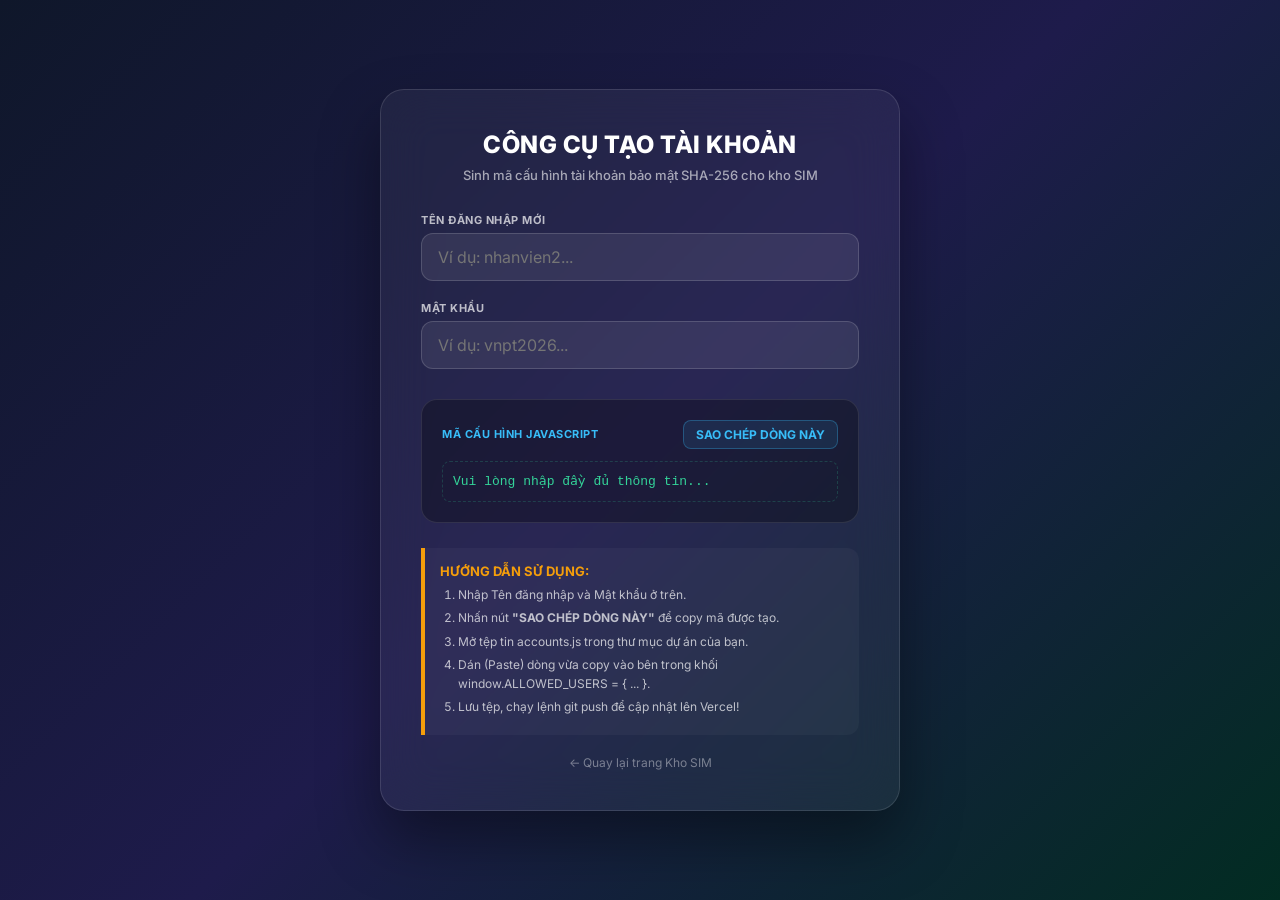
<file: taotailoan.html>
<!DOCTYPE html>
<html lang="vi">

<head>
    <meta charset="UTF-8">
    <meta name="viewport" content="width=device-width, initial-scale=1.0">
    <title>Công cụ Tạo Tài khoản - Kho SIM VNPT</title>
    <link href="https://fonts.googleapis.com/css2?family=Inter:wght@400;500;600;700;800&display=swap" rel="stylesheet">
    <style>
        :root {
            --primary: #005baa;
            --success: #10b981;
            --bg: #0f172a;
        }

        * {
            box-sizing: border-box;
            margin: 0;
            padding: 0;
            font-family: 'Inter', system-ui, sans-serif;
        }

        body {
            background: linear-gradient(135deg, #0f172a 0%, #1e1b4b 50%, #022c22 100%);
            min-height: 100vh;
            display: flex;
            justify-content: center;
            align-items: center;
            color: white;
            padding: 20px;
        }

        .container {
            background: rgba(255, 255, 255, 0.05);
            backdrop-filter: blur(24px);
            -webkit-backdrop-filter: blur(24px);
            border: 1px solid rgba(255, 255, 255, 0.12);
            border-radius: 24px;
            padding: 40px;
            width: 100%;
            max-width: 520px;
            box-shadow: 0 30px 60px rgba(0, 0, 0, 0.4);
            animation: fadeIn 0.6s cubic-bezier(0.16, 1, 0.3, 1) forwards;
        }

        @keyframes fadeIn {
            from {
                transform: translateY(20px);
                opacity: 0;
            }

            to {
                transform: translateY(0);
                opacity: 1;
            }
        }

        h1 {
            font-size: 24px;
            font-weight: 800;
            text-align: center;
            margin-bottom: 8px;
            letter-spacing: 0.5px;
            color: #ffffff;
        }

        .subtitle {
            font-size: 13px;
            color: rgba(255, 255, 255, 0.6);
            text-align: center;
            margin-bottom: 30px;
            font-weight: 500;
        }

        .input-group {
            margin-bottom: 20px;
        }

        label {
            display: block;
            font-size: 11px;
            font-weight: 700;
            color: rgba(255, 255, 255, 0.7);
            text-transform: uppercase;
            margin-bottom: 6px;
            letter-spacing: 0.5px;
        }

        input {
            width: 100%;
            height: 48px;
            background: rgba(255, 255, 255, 0.08);
            border: 1.5px solid rgba(255, 255, 255, 0.15);
            border-radius: 12px;
            padding: 0 16px;
            font-size: 16px;
            color: white;
            outline: none;
            transition: all 0.3s;
        }

        input:focus {
            background: rgba(255, 255, 255, 0.15);
            border-color: #38bdf8;
            box-shadow: 0 0 15px rgba(56, 189, 248, 0.3);
        }

        .output-box {
            margin-top: 30px;
            background: rgba(0, 0, 0, 0.3);
            border: 1px solid rgba(255, 255, 255, 0.1);
            border-radius: 16px;
            padding: 20px;
            position: relative;
        }

        .output-header {
            display: flex;
            justify-content: space-between;
            align-items: center;
            margin-bottom: 12px;
        }

        .output-title {
            font-size: 11px;
            font-weight: 700;
            color: #38bdf8;
            text-transform: uppercase;
            letter-spacing: 0.5px;
        }

        .btn-copy {
            background: rgba(56, 189, 248, 0.1);
            border: 1px solid rgba(56, 189, 248, 0.3);
            color: #38bdf8;
            padding: 6px 12px;
            border-radius: 8px;
            font-size: 12px;
            font-weight: 700;
            cursor: pointer;
            transition: all 0.2s;
        }

        .btn-copy:hover {
            background: #38bdf8;
            color: #0f172a;
        }

        .btn-copy:active {
            transform: scale(0.95);
        }

        pre {
            background: none;
            color: #34d399;
            font-family: 'Courier New', Courier, monospace;
            font-size: 13px;
            white-space: pre-wrap;
            word-break: break-all;
            padding: 10px;
            border-radius: 8px;
            border: 1px dashed rgba(52, 211, 153, 0.2);
            line-height: 1.5;
        }

        .instructions {
            margin-top: 25px;
            background: rgba(255, 255, 255, 0.03);
            border-left: 4px solid #f59e0b;
            padding: 15px;
            border-radius: 0 12px 12px 0;
        }

        .instructions h3 {
            font-size: 13px;
            font-weight: 700;
            color: #f59e0b;
            margin-bottom: 6px;
            text-transform: uppercase;
        }

        .instructions ol {
            padding-left: 18px;
            font-size: 12px;
            color: rgba(255, 255, 255, 0.7);
            line-height: 1.6;
        }

        .instructions li {
            margin-bottom: 4px;
        }

        .footer-link {
            display: block;
            text-align: center;
            margin-top: 20px;
            color: rgba(255, 255, 255, 0.4);
            font-size: 12px;
            text-decoration: none;
            transition: color 0.2s;
        }

        .footer-link:hover {
            color: #38bdf8;
        }
    </style>
</head>

<body>

    <div class="container">
        <h1>CÔNG CỤ TẠO TÀI KHOẢN</h1>
        <div class="subtitle">Sinh mã cấu hình tài khoản bảo mật SHA-256 cho kho SIM</div>

        <div class="input-group">
            <label for="regUser">Tên đăng nhập mới</label>
            <input type="text" id="regUser" placeholder="Ví dụ: nhanvien2..." oninput="updateHashOutput()">
        </div>

        <div class="input-group">
            <label for="regPass">Mật khẩu</label>
            <input type="text" id="regPass" placeholder="Ví dụ: vnpt2026..." oninput="updateHashOutput()">
        </div>

        <div class="output-box">
            <div class="output-header">
                <div class="output-title">Mã cấu hình Javascript</div>
                <button class="btn-copy" id="btnCopy" onclick="copyOutputLine()">SAO CHÉP DÒNG NÀY</button>
            </div>
            <pre id="outputLine">Vui lòng nhập đầy đủ thông tin...</pre>
        </div>

        <div class="instructions">
            <h3>Hướng dẫn sử dụng:</h3>
            <ol>
                <li>Nhập Tên đăng nhập và Mật khẩu ở trên.</li>
                <li>Nhấn nút <strong>"SAO CHÉP DÒNG NÀY"</strong> để copy mã được tạo.</li>
                <li>Mở tệp tin <code>accounts.js</code> trong thư mục dự án của bạn.</li>
                <li>Dán (Paste) dòng vừa copy vào bên trong khối <code>window.ALLOWED_USERS = { ... }</code>.</li>
                <li>Lưu tệp, chạy lệnh <code>git push</code> để cập nhật lên Vercel!</li>
            </ol>
        </div>

        <a href="index.html" class="footer-link">← Quay lại trang Kho SIM</a>
    </div>

    <script>
        // Hàm băm SHA-256 bằng Web Crypto API
        async function sha256(message) {
            const msgBuffer = new TextEncoder().encode(message);
            const hashBuffer = await crypto.subtle.digest('SHA-256', msgBuffer);
            const hashArray = Array.from(new Uint8Array(hashBuffer));
            return hashArray.map(b => b.toString(16).padStart(2, '0')).join('');
        }

        // Tự động cập nhật dòng cấu hình khi gõ
        async function updateHashOutput() {
            const username = document.getElementById('regUser').value.trim();
            const password = document.getElementById('regPass').value;
            const outputPre = document.getElementById('outputLine');

            if (!username || !password) {
                outputPre.textContent = "Vui lòng nhập đầy đủ thông tin...";
                outputPre.style.color = "rgba(255, 255, 255, 0.4)";
                return;
            }

            const hashedPass = await sha256(password);
            const cleanUser = username.toLowerCase().replace(/[^a-z0-9_]/g, ''); // standard clean username

            const generatedLine = `    "${cleanUser}": "${hashedPass}", // mật khẩu: ${password}`;
            outputPre.textContent = generatedLine;
            outputPre.style.color = "#34d399";
        }

        // Copy nội dung sinh ra vào clipboard
        function copyOutputLine() {
            const outputPre = document.getElementById('outputLine');
            const text = outputPre.textContent;

            if (text.startsWith("Vui lòng") || text === "") return;

            navigator.clipboard.writeText(text).then(() => {
                const btn = document.getElementById('btnCopy');
                const originalText = btn.textContent;
                btn.textContent = "ĐÃ SAO CHÉP ✓";
                btn.style.background = "rgba(16, 185, 129, 0.2)";
                btn.style.borderColor = "#10b981";
                btn.style.color = "#10b981";

                setTimeout(() => {
                    btn.textContent = originalText;
                    btn.style.background = "";
                    btn.style.borderColor = "";
                    btn.style.color = "";
                }, 2000);
            });
        }
    </script>
</body>

</html>
</file>
